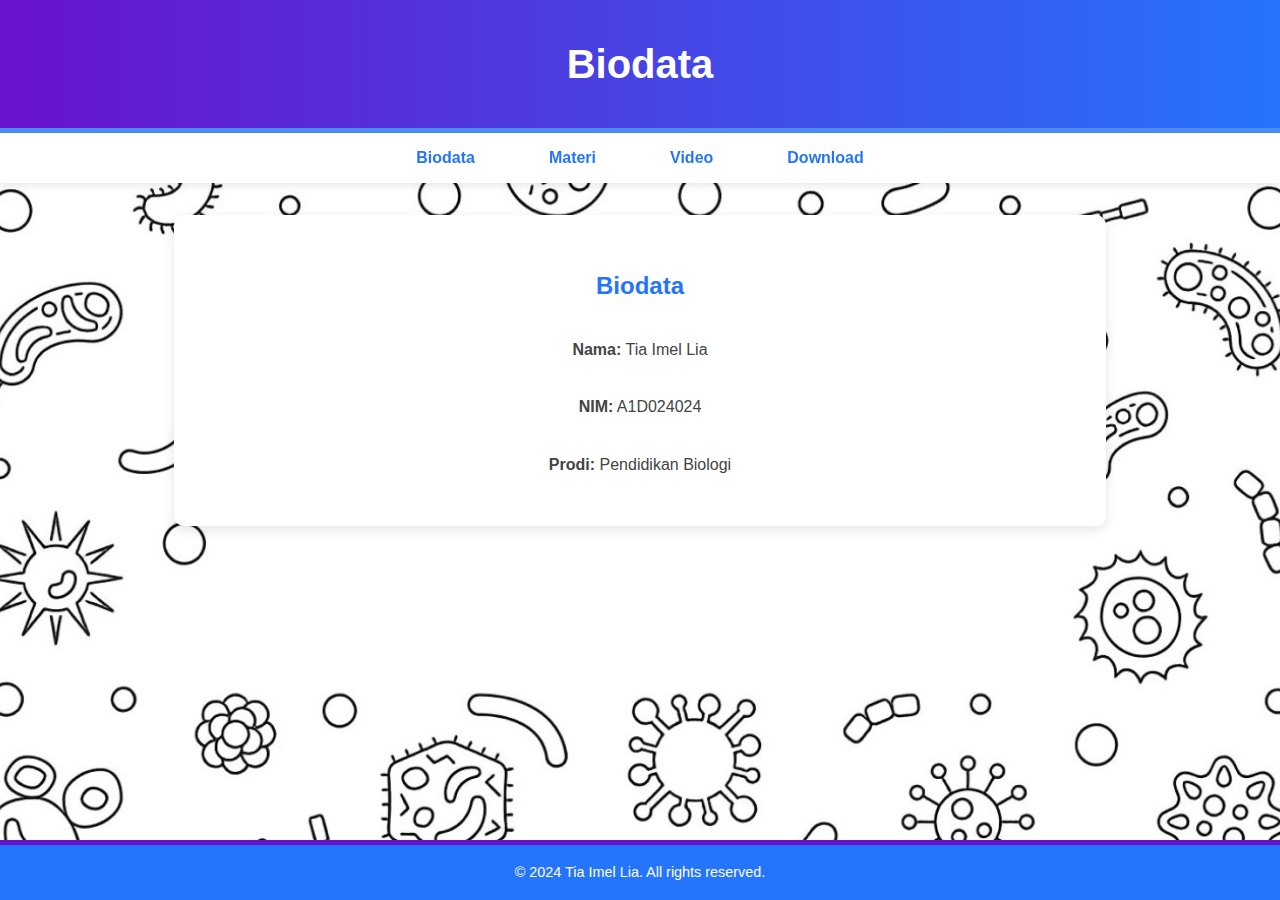
<file: index.html>
<!DOCTYPE html>
<html lang="en">
<head>
    <meta charset="UTF-8">
    <meta name="viewport" content="width=device-width, initial-scale=1.0">
    <title>Biodata - Biologi Tia</title>
    <link rel="stylesheet" href="styles.css">
</head>
<body>
    <header>
        <h1>Biodata</h1>
    </header>
    <nav class="nav-buttons">
        <a href="index.html">Biodata</a>
        <a href="materi.html">Materi</a>
        <a href="video.html">Video</a>
        <a href="download.html">Download</a>
    </nav>
    <section>
        <h2>Biodata</h2>
        <p><strong>Nama:</strong> Tia Imel Lia</p>
        <p><strong>NIM:</strong> A1D024024</p>
        <p><strong>Prodi:</strong> Pendidikan Biologi</p>
    </section>
    <footer>
        <p>© 2024 Tia Imel Lia. All rights reserved.</p>
    </footer>
</body>
</html>
</file>
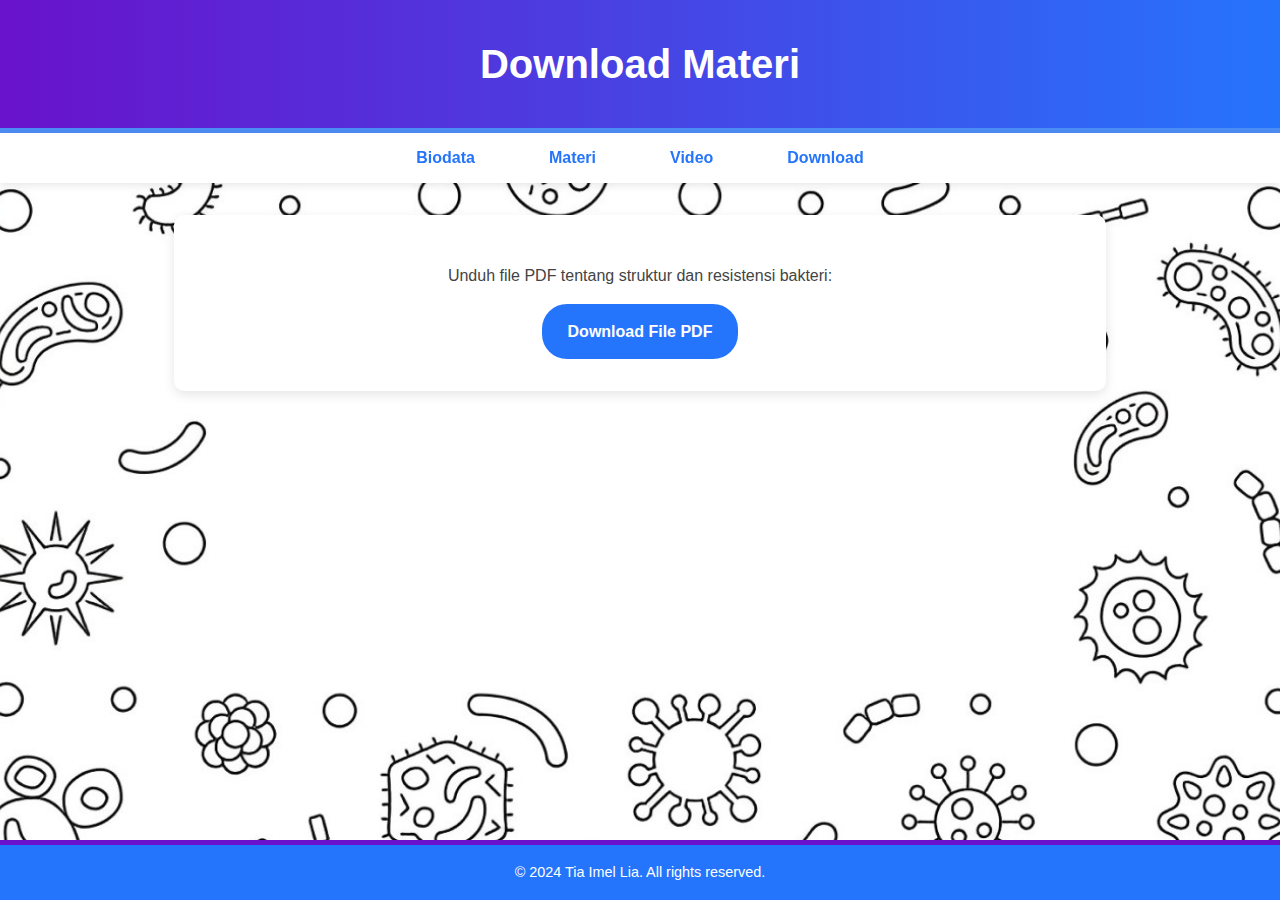
<file: download.html>
<!DOCTYPE html>
<html lang="en">
<head>
    <meta charset="UTF-8">
    <meta name="viewport" content="width=device-width, initial-scale=1.0">
    <title>Download - Biologi Tia</title>
    <link rel="stylesheet" href="styles.css">
</head>
<body>
    <header>
        <h1>Download Materi</h1>
    </header>
    <nav class="nav-buttons">
        <a href="index.html">Biodata</a>
        <a href="materi.html">Materi</a>
        <a href="video.html">Video</a>
        <a href="download.html">Download</a>
    </nav>
    <section class="download">
        <p>Unduh file PDF tentang struktur dan resistensi bakteri:</p>
        <a href="file.pdf" download>Download File PDF</a>
    </section>
    <footer>
        <p>© 2024 Tia Imel Lia. All rights reserved.</p>
    </footer>
</body>
</html>
</file>
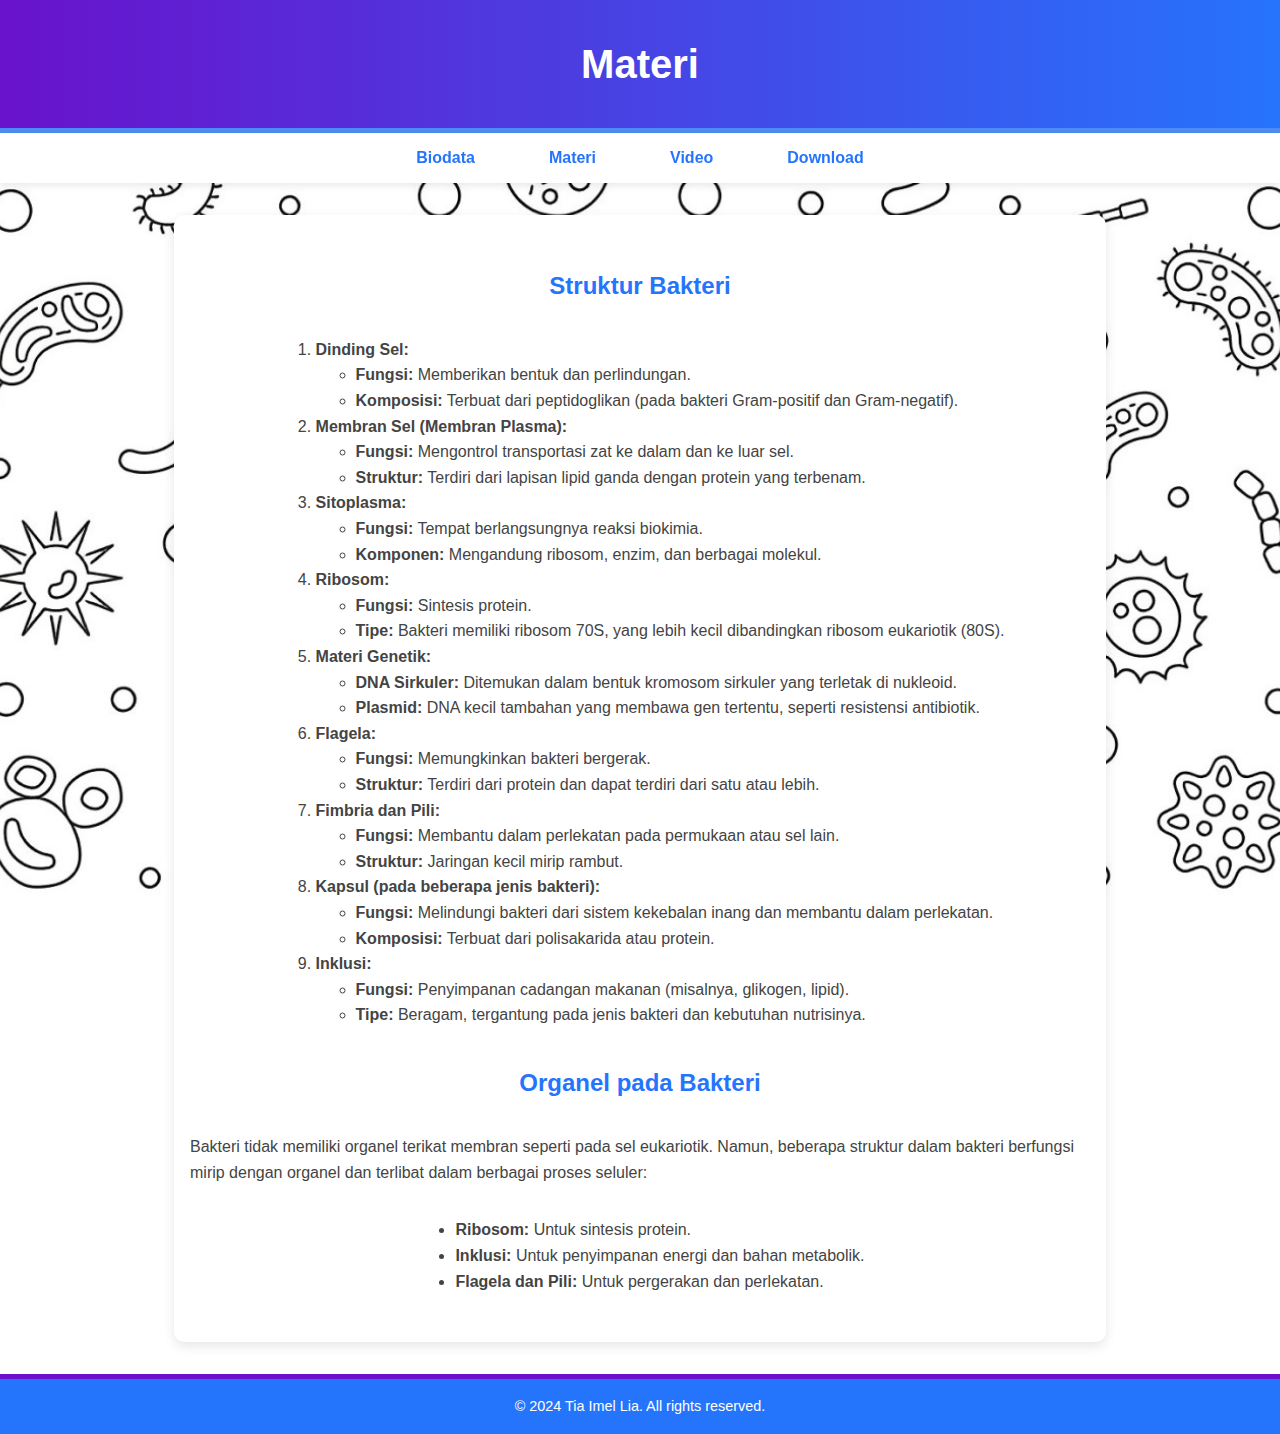
<file: materi.html>
<!DOCTYPE html>
<html lang="en">
<head>
    <meta charset="UTF-8">
    <meta name="viewport" content="width=device-width, initial-scale=1.0">
    <title>Materi - Biologi Tia</title>
    <link rel="stylesheet" href="styles.css">
</head>
<body>
    <header>
        <h1>Materi</h1>
    </header>
    <nav class="nav-buttons">
        <a href="index.html">Biodata</a>
        <a href="materi.html">Materi</a>
        <a href="video.html">Video</a>
        <a href="download.html">Download</a>
    </nav>
    <section>
        <h2>Struktur Bakteri</h2>
        <ol>
            <li><strong>Dinding Sel:</strong>
                <ul>
                    <li><strong>Fungsi:</strong> Memberikan bentuk dan perlindungan.</li>
                    <li><strong>Komposisi:</strong> Terbuat dari peptidoglikan (pada bakteri Gram-positif dan Gram-negatif).</li>
                </ul>
            </li>
            <li><strong>Membran Sel (Membran Plasma):</strong>
                <ul>
                    <li><strong>Fungsi:</strong> Mengontrol transportasi zat ke dalam dan ke luar sel.</li>
                    <li><strong>Struktur:</strong> Terdiri dari lapisan lipid ganda dengan protein yang terbenam.</li>
                </ul>
            </li>
            <li><strong>Sitoplasma:</strong>
                <ul>
                    <li><strong>Fungsi:</strong> Tempat berlangsungnya reaksi biokimia.</li>
                    <li><strong>Komponen:</strong> Mengandung ribosom, enzim, dan berbagai molekul.</li>
                </ul>
            </li>
            <li><strong>Ribosom:</strong>
                <ul>
                    <li><strong>Fungsi:</strong> Sintesis protein.</li>
                    <li><strong>Tipe:</strong> Bakteri memiliki ribosom 70S, yang lebih kecil dibandingkan ribosom eukariotik (80S).</li>
                </ul>
            </li>
            <li><strong>Materi Genetik:</strong>
                <ul>
                    <li><strong>DNA Sirkuler:</strong> Ditemukan dalam bentuk kromosom sirkuler yang terletak di nukleoid.</li>
                    <li><strong>Plasmid:</strong> DNA kecil tambahan yang membawa gen tertentu, seperti resistensi antibiotik.</li>
                </ul>
            </li>
            <li><strong>Flagela:</strong>
                <ul>
                    <li><strong>Fungsi:</strong> Memungkinkan bakteri bergerak.</li>
                    <li><strong>Struktur:</strong> Terdiri dari protein dan dapat terdiri dari satu atau lebih.</li>
                </ul>
            </li>
            <li><strong>Fimbria dan Pili:</strong>
                <ul>
                    <li><strong>Fungsi:</strong> Membantu dalam perlekatan pada permukaan atau sel lain.</li>
                    <li><strong>Struktur:</strong> Jaringan kecil mirip rambut.</li>
                </ul>
            </li>
            <li><strong>Kapsul (pada beberapa jenis bakteri):</strong>
                <ul>
                    <li><strong>Fungsi:</strong> Melindungi bakteri dari sistem kekebalan inang dan membantu dalam perlekatan.</li>
                    <li><strong>Komposisi:</strong> Terbuat dari polisakarida atau protein.</li>
                </ul>
            </li>
            <li><strong>Inklusi:</strong>
                <ul>
                    <li><strong>Fungsi:</strong> Penyimpanan cadangan makanan (misalnya, glikogen, lipid).</li>
                    <li><strong>Tipe:</strong> Beragam, tergantung pada jenis bakteri dan kebutuhan nutrisinya.</li>
                </ul>
            </li>
        </ol>
        <h2>Organel pada Bakteri</h2>
        <p>Bakteri tidak memiliki organel terikat membran seperti pada sel eukariotik. Namun, beberapa struktur dalam bakteri berfungsi mirip dengan organel dan terlibat dalam berbagai proses seluler:</p>
        <ul>
            <li><strong>Ribosom:</strong> Untuk sintesis protein.</li>
            <li><strong>Inklusi:</strong> Untuk penyimpanan energi dan bahan metabolik.</li>
            <li><strong>Flagela dan Pili:</strong> Untuk pergerakan dan perlekatan.</li>
        </ul>
    </section>
    <footer>
        <p>© 2024 Tia Imel Lia. All rights reserved.</p>
    </footer>
</body>
</html>
</file>
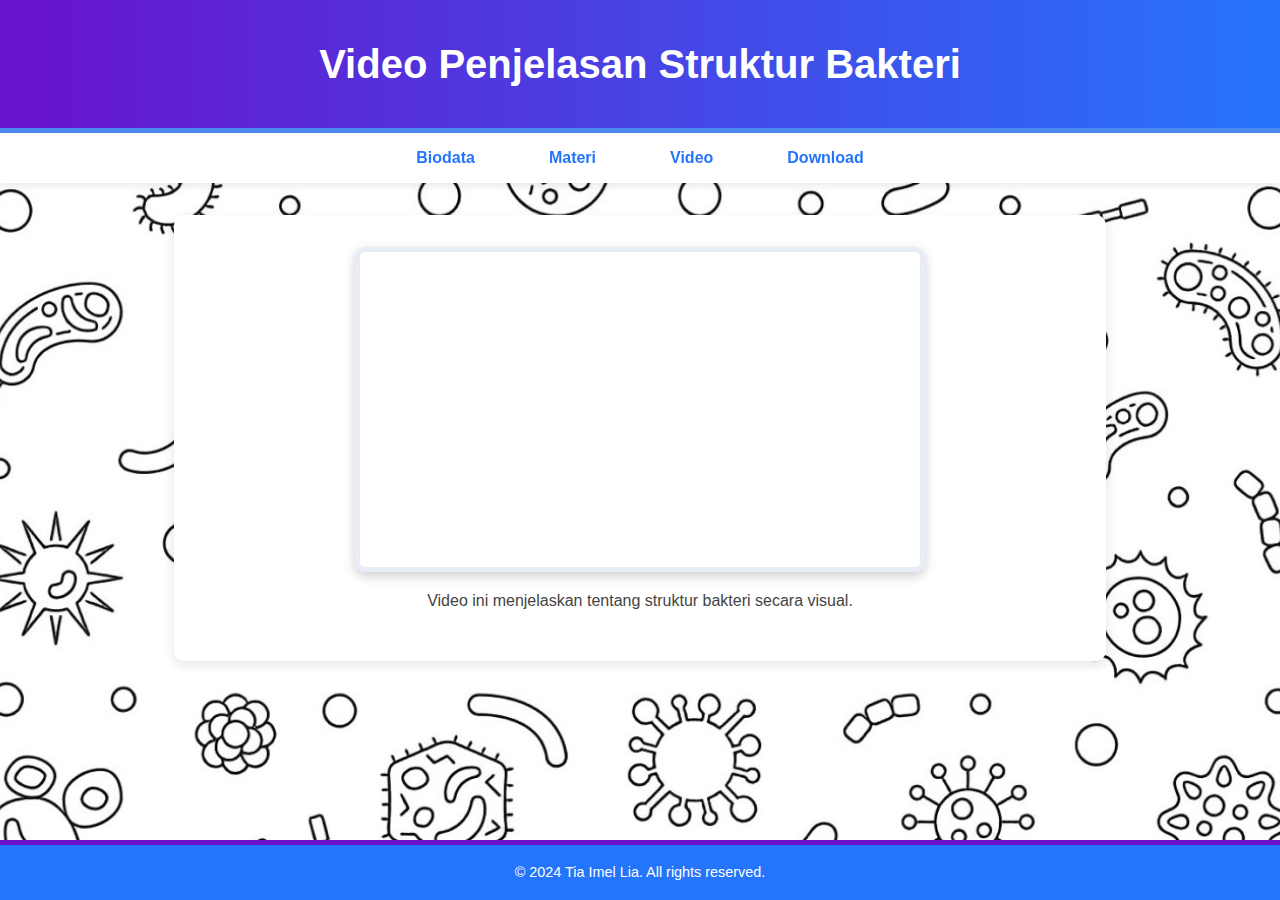
<file: video.html>
<!DOCTYPE html>
<html lang="en">
<head>
    <meta charset="UTF-8">
    <meta name="viewport" content="width=device-width, initial-scale=1.0">
    <title>Video - Biologi Tia</title>
    <link rel="stylesheet" href="styles.css">
</head>
<body>
    <header>
        <h1>Video Penjelasan Struktur Bakteri</h1>
    </header>
    <nav class="nav-buttons">
        <a href="index.html">Biodata</a>
        <a href="materi.html">Materi</a>
        <a href="video.html">Video</a>
        <a href="download.html">Download</a>
    </nav>
    <section class="video">
        <iframe width="560" height="315" src="https://www.youtube.com/embed/ZysZy1OfGII" frameborder="0" allowfullscreen></iframe>
        <p>Video ini menjelaskan tentang struktur bakteri secara visual.</p>
    </section>
    <footer>
        <p>© 2024 Tia Imel Lia. All rights reserved.</p>
    </footer>
</body>
</html>
</file>
<file: styles.css>
/* Global Styles */
body {
    font-family: 'Roboto', sans-serif;
    margin: 0;
    padding: 0;
    background-color: #f5f7fa;
    color: #444;
    line-height: 1.6;
}
header {
    background: linear-gradient(to right, #6a11cb, #2575fc);
    color: white;
    padding: 2rem 1rem;
    text-align: center;
    box-shadow: 0px 4px 8px rgba(0, 0, 0, 0.2);
    border-bottom: 5px solid #4c8df5;
}
header h1 {
    font-size: 2.5rem;
    margin: 0;
}
.nav-buttons {
    display: flex;
    justify-content: center;
    background: white;
    box-shadow: 0px 2px 8px rgba(0, 0, 0, 0.1);
    position: sticky;
    top: 0;
    z-index: 1000;
}
.nav-buttons a {
    text-decoration: none;
    color: #2575fc;
    font-weight: bold;
    margin: 0 15px;
    padding: 10px 20px;
    border-radius: 25px;
    border: 2px solid transparent;
    transition: all 0.3s ease-in-out;
}
.nav-buttons a:hover {
    background: #2575fc;
    color: white;
    border: 2px solid #2575fc;
    box-shadow: 0px 4px 12px rgba(37, 117, 252, 0.4);
}
section {
    padding: 3rem 2rem;
    margin: 2rem 0;
    background: white;
    border-radius: 10px;
    box-shadow: 0px 4px 12px rgba(0, 0, 0, 0.1);
    max-width: 900px;
    margin-left: auto;
    margin-right: auto;
}
section:nth-child(even) {
    background: #f1f6ff;
}
section h2 {
    text-align: center;
    color: #2575fc;
    margin-bottom: 1rem;
}
footer {
    background: #4c8df5;
    color: white;
    text-align: center;
    padding: 1.5rem 0;
    font-size: 0.9rem;
    border-top: 5px solid #6a11cb;
    margin-top: 2rem;
}
.video {
    text-align: center;
}
.video iframe {
    border: 5px solid #e8ecf7;
    border-radius: 10px;
    box-shadow: 0px 4px 12px rgba(0, 0, 0, 0.2);
}
.download {
    text-align: center;
}
.download a {
    background: #2575fc;
    color: white;
    padding: 0.8rem 1.5rem;
    text-decoration: none;
    border-radius: 25px;
    font-weight: bold;
    border: 2px solid #2575fc;
    transition: all 0.3s ease-in-out;
}
.download a:hover {
    background: transparent;
    color: #2575fc;
    border: 2px solid #2575fc;
    box-shadow: 0px 4px 12px rgba(37, 117, 252, 0.4);
}

/* Styling khusus untuk memastikan footer berada di bawah */
html, body {
    height: 100%;
    margin: 0;
    display: flex;
    flex-direction: column;
}

main {
    flex: 1; /* Membuat konten utama mengambil ruang yang tersedia */
}

/* Untuk menengahkan konten di seluruh halaman */
body {
    background: linear-gradient(to bottom, #e3f2fd, #f5f7fa); /* Soft gradient */
    color: #444;
    display: flex;
    flex-direction: column;
    align-items: center;
    justify-content: flex-start;
    height: 100%;
    margin: 0;
    padding: 0;
}

header {
    background: linear-gradient(to right, #6a11cb, #2575fc);
    color: white;
    padding: 2rem 1rem;
    text-align: center;
    box-shadow: 0px 4px 8px rgba(0, 0, 0, 0.2);
    border-bottom: 5px solid #4c8df5;
    width: 100%;
}

.nav-buttons {
    display: flex;
    justify-content: center;
    background: white;
    box-shadow: 0px 2px 8px rgba(0, 0, 0, 0.1);
    position: sticky;
    top: 0;
    z-index: 1000;
    width: 100%;
}

.nav-buttons a {
    text-decoration: none;
    color: #2575fc;
    font-weight: bold;
    margin: 0 15px;
    padding: 10px 20px;
    border-radius: 25px;
    border: 2px solid transparent;
    transition: all 0.3s ease-in-out;
}

.nav-buttons a:hover {
    background: #2575fc;
    color: white;
    border: 2px solid #2575fc;
    box-shadow: 0px 4px 12px rgba(37, 117, 252, 0.4);
}

section {
    display: flex;
    flex-direction: column;
    align-items: center;
    padding: 2rem 1rem;
    margin: 2rem 0;
    background: white;
    border-radius: 10px;
    box-shadow: 0px 4px 12px rgba(0, 0, 0, 0.1);
    max-width: 900px;
    width: 100%;
}

footer {
    background: #4c8df5;
    color: white;
    text-align: center;
    padding: 1.5rem 0;
    font-size: 0.9rem;
    border-top: 5px solid #6a11cb;
    width: 100%;
    margin-top: 2rem;
}

/* Memberikan gambar latar belakang pada seluruh halaman */
body {
    background-image: url('background_web.jpg'); /* Ganti 'your-image.jpg' dengan path gambar Anda */
    background-size: cover;  /* Agar gambar mengisi seluruh area */
    background-position: center; /* Menempatkan gambar di tengah */
    background-attachment: fixed; /* Gambar akan tetap di tempat meskipun halaman digulir */
    color: #444;
    margin: 0;
    padding: 0;
}

footer {
    background-color: #2575fc;
    color: white;
    text-align: center;
    padding: 1rem;
    margin-top: auto;  /* Agar footer selalu berada di bawah */
}

footer p {
    margin: 0;
}
</file>
